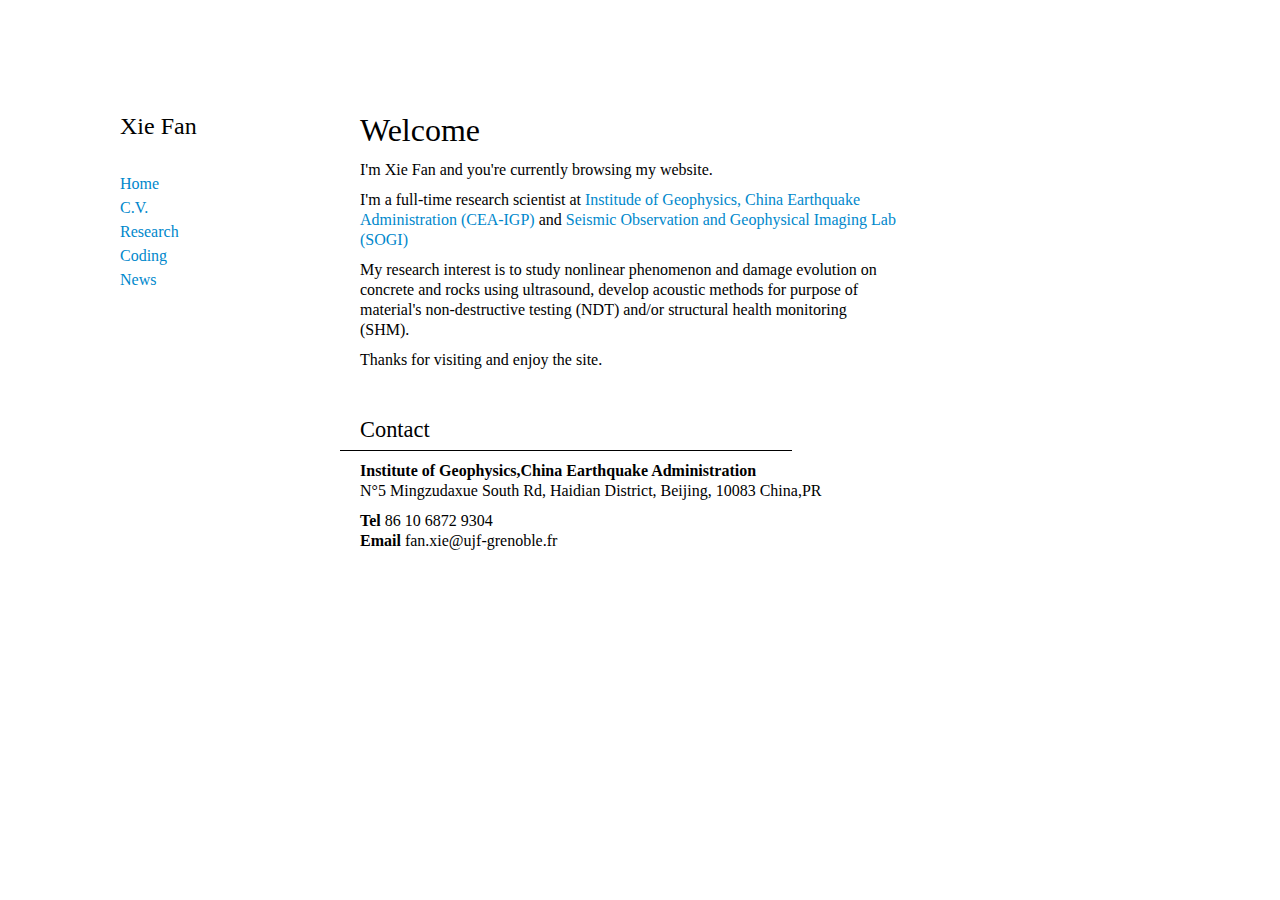
<file: index.html>
<html lang="en"><head><meta http-equiv="Content-Type" content="text/html; charset=UTF-8">
<title>Xie Fan-謝凡-Home</title>
<meta name="viewport" content="width=device-width, initial-scale=1.0">
<link href="bootstrap.css" rel="stylesheet">
<link rel="stylesheet" href="style.css" type="text/css">
</head>
<body>
<div class="header">
<p>header</p>

<hr class="header">
</div>
<div class="container-fluid">
<div class="offset1 span2 sidebar">
<p class="first sidebar-title">Xie Fan</p>
<ul class="last simple">
<li><p class="first"><a class="reference external" href="">Home</a></p>
</li>
<li><p class="first"><a class="reference external" href="cv.html">C.V.</a></p>
</li>
<li><p class="first"><a class="reference external" href="">Research</a></p>
</li>
<li><p class="first"><a class="reference external" href="">Coding</a></p>
</li>
<li><p class="first"><a class="reference external" href="2013-12-21-review.html">News</a></p>
</li>
</ul>
</div>
<div class="offset1 span7">
<div class="section" id="welcome">
<h1>Welcome</h1>
<p>I'm Xie Fan and you're currently browsing my website.</p>
<p> I'm a full-time research scientist at <a class="reference external" href="http://www.cea-igp.ac.cn/">Institude of Geophysics, China Earthquake Administration (CEA-IGP)</a> and <a class="reference external" href="http://sogi.cea-igp.ac.cn">Seismic Observation and Geophysical Imaging Lab (SOGI)</a> </p>
<p>My research interest is to study nonlinear phenomenon and damage evolution on concrete and rocks using ultrasound, develop acoustic methods for purpose of material's non-destructive testing (NDT) and/or structural health monitoring (SHM). </p>
<p>Thanks for visiting and enjoy the site.</p>

<div class="line-block">
<div class="line"><br></div>
</div>
<div class="section" id="contact">
<h2>Contact</h2>
<div class="line-block">
<div class="line"><strong>Institute of Geophysics,China Earthquake Administration</strong></div>
<div class="line">N°5 Mingzudaxue South Rd, Haidian District, Beijing, 10083 China,PR</div>
<p> </p>
<div class="line"><strong>Tel</strong> 86 10 6872 9304</div>
<div class="line"><strong>Email</strong> fan.xie@ujf-grenoble.fr</div>
</div>
</div>
</div>
</div>
</div>
<div class="footer">
<hr class="footer">
<p>footer</p>

</div>


</body></html>
</file>
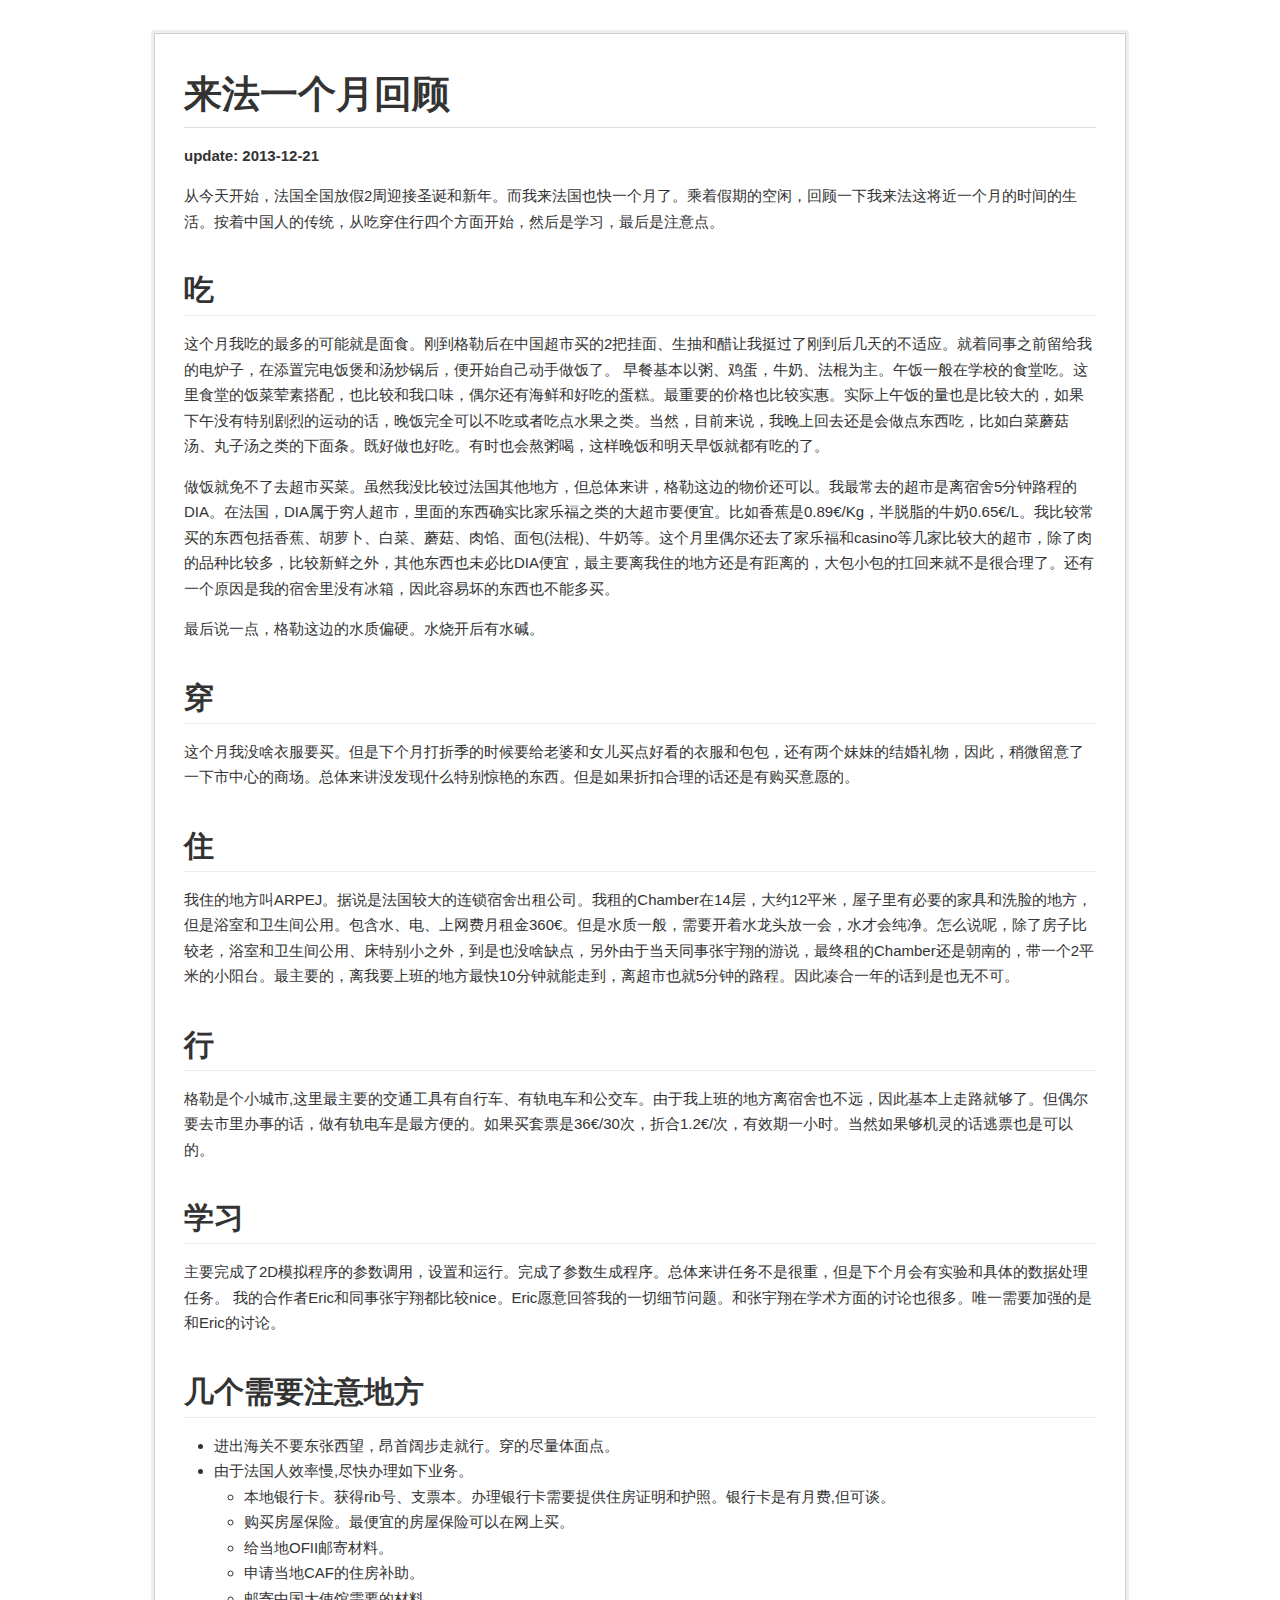
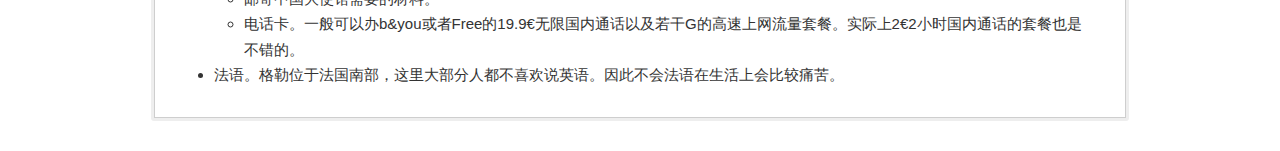
<file: 2013-12-21-review.html>
<!DOCTYPE html><html><head><meta charset="utf-8"><style>body
{
  font-size:15px;
  line-height:1.7;
  overflow-x:hidden;
  
    background-color: white;
    border-radius: 3px;
    border: 3px solid #EEE;
    box-shadow: inset 0 0 0 1px #CECECE;
    font-family: Helvetica, arial, freesans, clean, sans-serif;
    width: 912px;
    padding: 30px;
    margin: 2em auto;
    
    color:#333333;
}


.body-classic{
  color:#444;
  font-family:Georgia, Palatino, 'Palatino Linotype', Times, 'Times New Roman', "Hiragino Sans GB", "STXihei", "微软雅黑", serif;
  font-size:16px;
  line-height:1.5em;
  background:#fefefe;
  width: 45em;
  margin: 10px auto;
  padding: 1em;
  outline: 1300px solid #FAFAFA;
}

body>:first-child
{
  margin-top:0!important;
}

body>:last-child
{
  margin-bottom:0!important;
}

blockquote,dl,ol,p,pre,table,ul {
  border: 0;
  margin: 15px 0;
  padding: 0;
}

body a.absent
{
  color:#c00;
}

body a.anchor
{
  display:block;
  padding-left:30px;
  margin-left:-30px;
  cursor:pointer;
  position:absolute;
  top:0;
  left:0;
  bottom:0
}

/*h4,h5,h6{ font-weight: bold; }*/

.octicon{
  font:normal normal 16px sans-serif;
  width: 1em;
  height: 1em;
  line-height:1;
  display:inline-block;
  text-decoration:none;
  -webkit-font-smoothing:antialiased
}

.octicon-link {
  background: url("data:image/svg+xml;utf8,<?xml version='1.0' standalone='no'?> <!DOCTYPE svg PUBLIC '-//W3C//DTD SVG 1.1//EN' 'http://www.w3.org/Graphics/SVG/1.1/DTD/svg11.dtd'> <svg xmlns='http://www.w3.org/2000/svg' viewBox='0 0 1024 832'> <metadata>Copyright (C) 2013 by GitHub</metadata> <!-- scale(0.01565557729941) --> <path transform='' d='M768 64h-192s-254 0-256 256c0 22 3 43 8 64h137c-11-19-18-41-18-64 0-128 128-128 128-128h192s128 0 128 128-128 128-128 128 0 64-64 128h64s256 0 256-256-256-256-256-256z m-72 192h-137c11 19 18 41 18 64 0 128-128 128-128 128h-192s-128 0-128-128 128-128 128-128-4-65 66-128h-66s-256 0-256 256 256 256 256 256h192s256 0 256-256c0-22-4-44-8-64z'/> </svg>"); 
  background-size: contain; 
  background-repeat: no-repeat;
  background-position: bottom;
}

.octicon-link:before{
  content:'\a0';
}

body h1,body h2,body h3,body h4,body h5,body h6{
  margin:1em 0 15px;
  padding:0;
  font-weight:bold;
  line-height:1.7;
  cursor:text;
  position:relative
}

body h1 .octicon-link,body h2 .octicon-link,body h3 .octicon-link,body h4 .octicon-link,body h5 .octicon-link,body h6 .octicon-link{
  display:none;
  color:#000
}

body h1:hover a.anchor,body h2:hover a.anchor,body h3:hover a.anchor,body h4:hover a.anchor,body h5:hover a.anchor,body h6:hover a.anchor{
  text-decoration:none;
  line-height:1;
  padding-left:0;
  margin-left:-22px;
  top:15%
}

body h1:hover a.anchor .octicon-link,body h2:hover a.anchor .octicon-link,body h3:hover a.anchor .octicon-link,body h4:hover a.anchor .octicon-link,body h5:hover a.anchor .octicon-link,body h6:hover a.anchor .octicon-link{
  display:inline-block
}

body h1 tt,body h1 code,body h2 tt,body h2 code,body h3 tt,body h3 code,body h4 tt,body h4 code,body h5 tt,body h5 code,body h6 tt,body h6 code{
  font-size:inherit
}

body h1{
  font-size:2.5em;
  border-bottom:1px solid #ddd
}

body h2{
  font-size:2em;
  border-bottom:1px solid #eee
}

body h3{
  font-size:1.5em
}

body h4{
  font-size:1.2em
}

body h5{
  font-size:1em
}

body h6{
  color:#777;
  font-size:1em
}

body p,body blockquote,body ul,body ol,body dl,body table,body pre{
  margin:15px 0
}

body h1 tt,body h1 code,body h2 tt,body h2 code,body h3 tt,body h3 code,body h4 tt,body h4 code,body h5 tt,body h5 code,body h6 tt,body h6 code
{
  font-size:inherit;
}


body hr
{
  background-image: url([data-uri]);
  background-repeat: repeat-x;
  /*background:transparent url(http://overblown.net/files/markdown/dirty-shade.png) repeat-x 0 0;*/
  background-color: transparent;
  background-position: 0;
  border:0 none;
  color:#ccc;
  height:4px;
  margin:15px 0;
  padding:0;
}

body li p.first
{
  display:inline-block;
}

body ul,body ol
{
  padding-left:30px;
}

body ul.no-list,body ol.no-list
{
  list-style-type:none;
  padding:0;
}

body ul ul,body ul ol,body ol ol,body ol ul
{
  margin-bottom:0;
  margin-top:0;
}

body dl
{
  padding:0;
}

body dl dt
{
  font-size:14px;
  font-style:italic;
  font-weight:700;
  margin-top:15px;
  padding:0;
}

body dl dd
{
  margin-bottom:15px;
  padding:0 15px;
}

body blockquote
{
  border-left:4px solid #DDD;
  color:#777;
  padding:0 15px;
}

body blockquote>:first-child
{
  margin-top:0;
}

body blockquote>:last-child
{
  margin-bottom:0;
}

body table
{
  display:block;
  overflow:auto;
  width:100%;
}

body table th
{
  font-weight:700;
}

body table th,body table td
{
  border:1px solid #ddd;
  padding:6px 13px;
}

body table tr
{
  background-color:#fff;
  border-top:1px solid #ccc;
}

body table tr:nth-child(2n)
{
  background-color:#f8f8f8;
}

body img
{
  -moz-box-sizing:border-box;
  box-sizing:border-box;
  max-width:100%;
}

body span.frame
{
  display:block;
  overflow:hidden;
}

body span.frame>span
{
  border:1px solid #ddd;
  display:block;
  float:left;
  margin:13px 0 0;
  overflow:hidden;
  padding:7px;
  width:auto;
}

body span.frame span img
{
  display:block;
  float:left;
}

body span.frame span span
{
  clear:both;
  color:#333;
  display:block;
  padding:5px 0 0;
}

body span.align-center
{
  clear:both;
  display:block;
  overflow:hidden;
}

body span.align-center>span
{
  display:block;
  margin:13px auto 0;
  overflow:hidden;
  text-align:center;
}

body span.align-center span img
{
  margin:0 auto;
  text-align:center;
}

body span.align-right
{
  clear:both;
  display:block;
  overflow:hidden;
}

body span.align-right>span
{
  display:block;
  margin:13px 0 0;
  overflow:hidden;
  text-align:right;
}

body span.align-right span img
{
  margin:0;
  text-align:right;
}

body span.float-left
{
  display:block;
  float:left;
  margin-right:13px;
  overflow:hidden;
}

body span.float-left span
{
  margin:13px 0 0;
}

body span.float-right
{
  display:block;
  float:right;
  margin-left:13px;
  overflow:hidden;
}

body span.float-right>span
{
  display:block;
  margin:13px auto 0;
  overflow:hidden;
  text-align:right;
}

body code,body tt
{
  background-color:#f8f8f8;
  border:1px solid #ddd;
  border-radius:3px;
  margin:0 2px;
  padding:0 5px;
}

body code
{
  white-space:nowrap;
}


code,pre{
  font-family:Consolas, "Liberation Mono", Courier, monospace;
  font-size:12px
}

body pre>code
{
  background:transparent;
  border:none;
  margin:0;
  padding:0;
  white-space:pre;
}

body .highlight pre,body pre
{
  background-color:#f8f8f8;
  border:1px solid #ddd;
  font-size:13px;
  line-height:19px;
  overflow:auto;
  padding:6px 10px;
  border-radius:3px
}

body pre code,body pre tt
{
  background-color:transparent;
  border:none;
  margin:0;
  padding:0;
}

body .task-list{
  list-style-type:none;
  padding-left:10px
}

.task-list-item{
  padding-left:20px
}

.task-list-item label{
  font-weight:normal
}

.task-list-item.enabled label{
  cursor:pointer
}

.task-list-item+.task-list-item{
  margin-top:5px
}

.task-list-item-checkbox{
  float:left;
  margin-left:-20px;
  margin-top:7px
}


.highlight{
  background:#ffffff
}

.highlight .c{
  color:#999988;
  font-style:italic
}

.highlight .err{
  color:#a61717;
  background-color:#e3d2d2
}

.highlight .k{
  font-weight:bold
}

.highlight .o{
  font-weight:bold
}

.highlight .cm{
  color:#999988;
  font-style:italic
}

.highlight .cp{
  color:#999999;
  font-weight:bold
}

.highlight .c1{
  color:#999988;
  font-style:italic
}

.highlight .cs{
  color:#999999;
  font-weight:bold;
  font-style:italic
}

.highlight .gd{
  color:#000000;
  background-color:#ffdddd
}

.highlight .gd .x{
  color:#000000;
  background-color:#ffaaaa
}

.highlight .ge{
  font-style:italic
}

.highlight .gr{
  color:#aa0000
}

.highlight .gh{
  color:#999999
}

.highlight .gi{
  color:#000000;
  background-color:#ddffdd
}

.highlight .gi .x{
  color:#000000;
  background-color:#aaffaa
}

.highlight .go{
  color:#888888
}

.highlight .gp{
  color:#555555
}

.highlight .gs{
  font-weight:bold
}

.highlight .gu{
  color:#800080;
  font-weight:bold
}

.highlight .gt{
  color:#aa0000
}

.highlight .kc{
  font-weight:bold
}

.highlight .kd{
  font-weight:bold
}

.highlight .kn{
  font-weight:bold
}

.highlight .kp{
  font-weight:bold
}

.highlight .kr{
  font-weight:bold
}

.highlight .kt{
  color:#445588;
  font-weight:bold
}

.highlight .m{
  color:#009999
}

.highlight .s{
  color:#d14
}

.highlight .n{
  color:#333333
}

.highlight .na{
  color:#008080
}

.highlight .nb{
  color:#0086B3
}

.highlight .nc{
  color:#445588;
  font-weight:bold
}

.highlight .no{
  color:#008080
}

.highlight .ni{
  color:#800080
}

.highlight .ne{
  color:#990000;
  font-weight:bold
}

.highlight .nf{
  color:#990000;
  font-weight:bold
}

.highlight .nn{
  color:#555555
}

.highlight .nt{
  color:#000080
}

.highlight .nv{
  color:#008080
}

.highlight .ow{
  font-weight:bold
}

.highlight .w{
  color:#bbbbbb
}

.highlight .mf{
  color:#009999
}

.highlight .mh{
  color:#009999
}

.highlight .mi{
  color:#009999
}

.highlight .mo{
  color:#009999
}

.highlight .sb{
  color:#d14
}

.highlight .sc{
  color:#d14
}

.highlight .sd{
  color:#d14
}

.highlight .s2{
  color:#d14
}

.highlight .se{
  color:#d14
}

.highlight .sh{
  color:#d14
}

.highlight .si{
  color:#d14
}

.highlight .sx{
  color:#d14
}

.highlight .sr{
  color:#009926
}

.highlight .s1{
  color:#d14
}

.highlight .ss{
  color:#990073
}

.highlight .bp{
  color:#999999
}

.highlight .vc{
  color:#008080
}

.highlight .vg{
  color:#008080
}

.highlight .vi{
  color:#008080
}

.highlight .il{
  color:#009999
}

.highlight .gc{
  color:#999;
  background-color:#EAF2F5
}

.type-csharp .highlight .k{
  color:#0000FF
}

.type-csharp .highlight .kt{
  color:#0000FF
}

.type-csharp .highlight .nf{
  color:#000000;
  font-weight:normal
}

.type-csharp .highlight .nc{
  color:#2B91AF
}

.type-csharp .highlight .nn{
  color:#000000
}

.type-csharp .highlight .s{
  color:#A31515
}

.type-csharp .highlight .sc{
  color:#A31515
}</style><script type="text/javascript" src="http://cdn.mathjax.org/mathjax/latest/MathJax.js?config=TeX-AMS-MML_HTMLorMML"></script>
<script>
MathJax.Hub.Config({
  config: ["MMLorHTML.js"],
  extensions: ["tex2jax.js"],
  jax: ["input/TeX"],
  tex2jax: {
    inlineMath: [ ['$','$'], ["\\(","\\)"] ],
    displayMath: [ ['$$','$$'], ["\\[","\\]"] ],
    processEscapes: false
  },
  TeX: {
    extensions: ["AMSmath.js", "AMSsymbols.js"],
    TagSide: "right",
    TagIndent: ".8em",
    MultLineWidth: "85%",
    equationNumbers: {
      autoNumber: "AMS",
    },
    unicode: {
      fonts: "STIXGeneral,'Arial Unicode MS'"
    }
  },
  showProcessingMessages: false
});
</script>
<title>2013-12-21-review</title></head><body><h1>
<a name="%E6%9D%A5%E6%B3%95%E4%B8%80%E4%B8%AA%E6%9C%88%E5%9B%9E%E9%A1%BE-" class="anchor" href="#%E6%9D%A5%E6%B3%95%E4%B8%80%E4%B8%AA%E6%9C%88%E5%9B%9E%E9%A1%BE-"><span class="octicon octicon-link"></span></a>来法一个月回顾 </h1>

<p><strong>update: 2013-12-21</strong></p>

<p>从今天开始，法国全国放假2周迎接圣诞和新年。而我来法国也快一个月了。乘着假期的空闲，回顾一下我来法这将近一个月的时间的生活。按着中国人的传统，从吃穿住行四个方面开始，然后是学习，最后是注意点。</p>

<h2>
<a name="%E5%90%83" class="anchor" href="#%E5%90%83"><span class="octicon octicon-link"></span></a>吃</h2>

<p>这个月我吃的最多的可能就是面食。刚到格勒后在中国超市买的2把挂面、生抽和醋让我挺过了刚到后几天的不适应。就着同事之前留给我的电炉子，在添置完电饭煲和汤炒锅后，便开始自己动手做饭了。
早餐基本以粥、鸡蛋，牛奶、法棍为主。午饭一般在学校的食堂吃。这里食堂的饭菜荤素搭配，也比较和我口味，偶尔还有海鲜和好吃的蛋糕。最重要的价格也比较实惠。实际上午饭的量也是比较大的，如果下午没有特别剧烈的运动的话，晚饭完全可以不吃或者吃点水果之类。当然，目前来说，我晚上回去还是会做点东西吃，比如白菜蘑菇汤、丸子汤之类的下面条。既好做也好吃。有时也会熬粥喝，这样晚饭和明天早饭就都有吃的了。</p>

<p>做饭就免不了去超市买菜。虽然我没比较过法国其他地方，但总体来讲，格勒这边的物价还可以。我最常去的超市是离宿舍5分钟路程的DIA。在法国，DIA属于穷人超市，里面的东西确实比家乐福之类的大超市要便宜。比如香蕉是0.89€/Kg，半脱脂的牛奶0.65€/L。我比较常买的东西包括香蕉、胡萝卜、白菜、蘑菇、肉馅、面包(法棍)、牛奶等。这个月里偶尔还去了家乐福和casino等几家比较大的超市，除了肉的品种比较多，比较新鲜之外，其他东西也未必比DIA便宜，最主要离我住的地方还是有距离的，大包小包的扛回来就不是很合理了。还有一个原因是我的宿舍里没有冰箱，因此容易坏的东西也不能多买。</p>

<p>最后说一点，格勒这边的水质偏硬。水烧开后有水碱。</p>

<h2>
<a name="%E7%A9%BF" class="anchor" href="#%E7%A9%BF"><span class="octicon octicon-link"></span></a>穿</h2>

<p>这个月我没啥衣服要买。但是下个月打折季的时候要给老婆和女儿买点好看的衣服和包包，还有两个妹妹的结婚礼物，因此，稍微留意了一下市中心的商场。总体来讲没发现什么特别惊艳的东西。但是如果折扣合理的话还是有购买意愿的。</p>

<h2>
<a name="%E4%BD%8F" class="anchor" href="#%E4%BD%8F"><span class="octicon octicon-link"></span></a>住</h2>

<p>我住的地方叫ARPEJ。据说是法国较大的连锁宿舍出租公司。我租的Chamber在14层，大约12平米，屋子里有必要的家具和洗脸的地方，但是浴室和卫生间公用。包含水、电、上网费月租金360€。但是水质一般，需要开着水龙头放一会，水才会纯净。怎么说呢，除了房子比较老，浴室和卫生间公用、床特别小之外，到是也没啥缺点，另外由于当天同事张宇翔的游说，最终租的Chamber还是朝南的，带一个2平米的小阳台。最主要的，离我要上班的地方最快10分钟就能走到，离超市也就5分钟的路程。因此凑合一年的话到是也无不可。</p>

<h2>
<a name="%E8%A1%8C" class="anchor" href="#%E8%A1%8C"><span class="octicon octicon-link"></span></a>行</h2>

<p>格勒是个小城市,这里最主要的交通工具有自行车、有轨电车和公交车。由于我上班的地方离宿舍也不远，因此基本上走路就够了。但偶尔要去市里办事的话，做有轨电车是最方便的。如果买套票是36€/30次，折合1.2€/次，有效期一小时。当然如果够机灵的话逃票也是可以的。</p>

<h2>
<a name="%E5%AD%A6%E4%B9%A0" class="anchor" href="#%E5%AD%A6%E4%B9%A0"><span class="octicon octicon-link"></span></a>学习</h2>

<p>主要完成了2D模拟程序的参数调用，设置和运行。完成了参数生成程序。总体来讲任务不是很重，但是下个月会有实验和具体的数据处理任务。
我的合作者Eric和同事张宇翔都比较nice。Eric愿意回答我的一切细节问题。和张宇翔在学术方面的讨论也很多。唯一需要加强的是和Eric的讨论。</p>

<h2>
<a name="%E5%87%A0%E4%B8%AA%E9%9C%80%E8%A6%81%E6%B3%A8%E6%84%8F%E5%9C%B0%E6%96%B9" class="anchor" href="#%E5%87%A0%E4%B8%AA%E9%9C%80%E8%A6%81%E6%B3%A8%E6%84%8F%E5%9C%B0%E6%96%B9"><span class="octicon octicon-link"></span></a>几个需要注意地方</h2>

<ul>
<li>进出海关不要东张西望，昂首阔步走就行。穿的尽量体面点。</li>
<li>由于法国人效率慢,尽快办理如下业务。

<ul>
<li>本地银行卡。获得rib号、支票本。办理银行卡需要提供住房证明和护照。银行卡是有月费,但可谈。</li>
<li>购买房屋保险。最便宜的房屋保险可以在网上买。</li>
<li>给当地OFII邮寄材料。</li>
<li>申请当地CAF的住房补助。</li>
<li>邮寄中国大使馆需要的材料。</li>
<li>电话卡。一般可以办b&amp;you或者Free的19.9€无限国内通话以及若干G的高速上网流量套餐。实际上2€2小时国内通话的套餐也是不错的。</li>
</ul>
</li>
<li>法语。格勒位于法国南部，这里大部分人都不喜欢说英语。因此不会法语在生活上会比较痛苦。</li>
</ul></body></html>
</file>
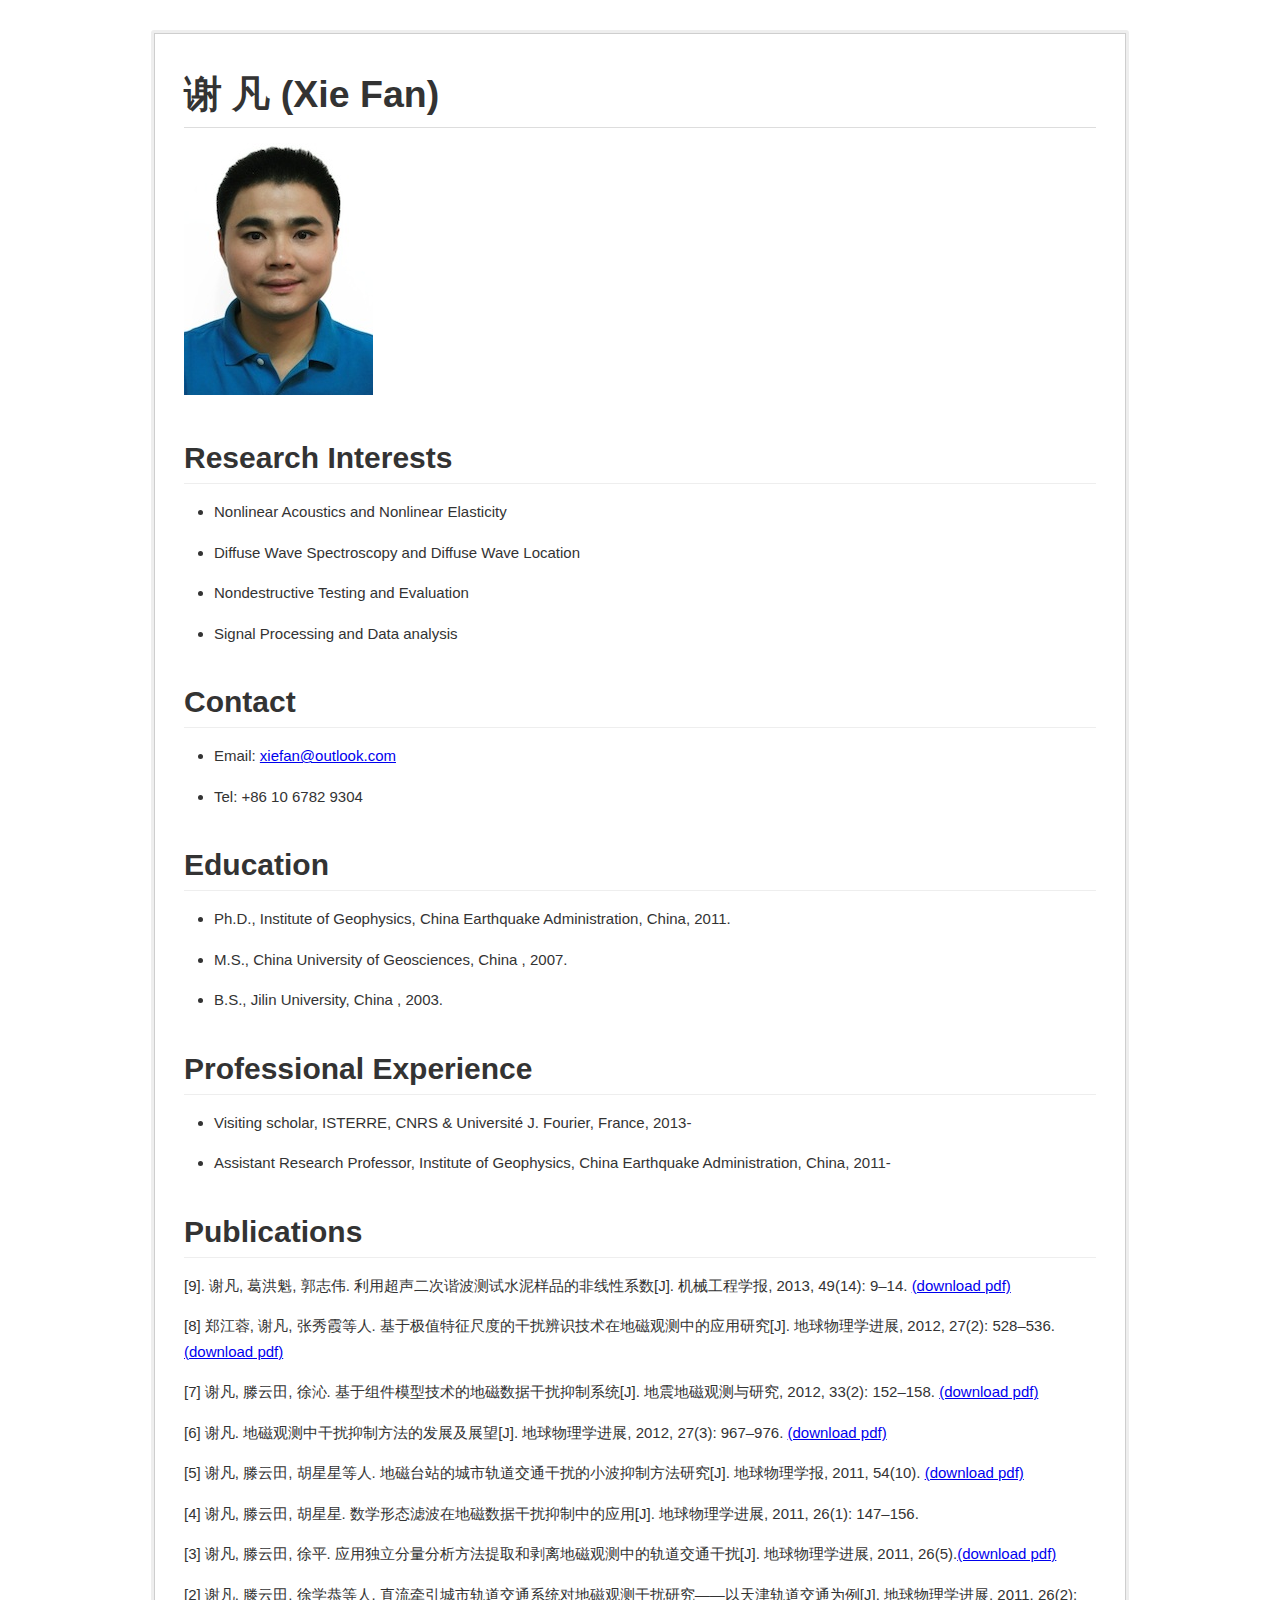
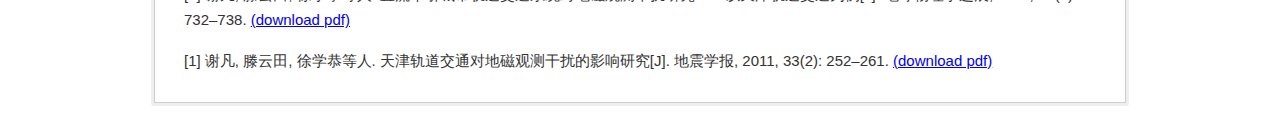
<file: cv.html>
<!DOCTYPE html><html><head><meta charset="utf-8"><style>body
{
  font-size:15px;
  line-height:1.7;
  overflow-x:hidden;
  
    background-color: white;
    border-radius: 3px;
    border: 3px solid #EEE;
    box-shadow: inset 0 0 0 1px #CECECE;
    font-family: Helvetica, arial, freesans, clean, sans-serif;
    width: 912px;
    padding: 30px;
    margin: 2em auto;
    
    color:#333333;
}


.body-classic{
  color:#444;
  font-family:Georgia, Palatino, 'Palatino Linotype', Times, 'Times New Roman', "Hiragino Sans GB", "STXihei", "微软雅黑", serif;
  font-size:16px;
  line-height:1.5em;
  background:#fefefe;
  width: 45em;
  margin: 10px auto;
  padding: 1em;
  outline: 1300px solid #FAFAFA;
}

body>:first-child
{
  margin-top:0!important;
}

body>:last-child
{
  margin-bottom:0!important;
}

blockquote,dl,ol,p,pre,table,ul {
  border: 0;
  margin: 15px 0;
  padding: 0;
}

body a.absent
{
  color:#c00;
}

body a.anchor
{
  display:block;
  padding-left:30px;
  margin-left:-30px;
  cursor:pointer;
  position:absolute;
  top:0;
  left:0;
  bottom:0
}

/*h4,h5,h6{ font-weight: bold; }*/

.octicon{
  font:normal normal 16px sans-serif;
  width: 1em;
  height: 1em;
  line-height:1;
  display:inline-block;
  text-decoration:none;
  -webkit-font-smoothing:antialiased
}

.octicon-link {
  background: url("data:image/svg+xml;utf8,<?xml version='1.0' standalone='no'?> <!DOCTYPE svg PUBLIC '-//W3C//DTD SVG 1.1//EN' 'http://www.w3.org/Graphics/SVG/1.1/DTD/svg11.dtd'> <svg xmlns='http://www.w3.org/2000/svg' viewBox='0 0 1024 832'> <metadata>Copyright (C) 2013 by GitHub</metadata> <!-- scale(0.01565557729941) --> <path transform='' d='M768 64h-192s-254 0-256 256c0 22 3 43 8 64h137c-11-19-18-41-18-64 0-128 128-128 128-128h192s128 0 128 128-128 128-128 128 0 64-64 128h64s256 0 256-256-256-256-256-256z m-72 192h-137c11 19 18 41 18 64 0 128-128 128-128 128h-192s-128 0-128-128 128-128 128-128-4-65 66-128h-66s-256 0-256 256 256 256 256 256h192s256 0 256-256c0-22-4-44-8-64z'/> </svg>"); 
  background-size: contain; 
  background-repeat: no-repeat;
  background-position: bottom;
}

.octicon-link:before{
  content:'\a0';
}

body h1,body h2,body h3,body h4,body h5,body h6{
  margin:1em 0 15px;
  padding:0;
  font-weight:bold;
  line-height:1.7;
  cursor:text;
  position:relative
}

body h1 .octicon-link,body h2 .octicon-link,body h3 .octicon-link,body h4 .octicon-link,body h5 .octicon-link,body h6 .octicon-link{
  display:none;
  color:#000
}

body h1:hover a.anchor,body h2:hover a.anchor,body h3:hover a.anchor,body h4:hover a.anchor,body h5:hover a.anchor,body h6:hover a.anchor{
  text-decoration:none;
  line-height:1;
  padding-left:0;
  margin-left:-22px;
  top:15%
}

body h1:hover a.anchor .octicon-link,body h2:hover a.anchor .octicon-link,body h3:hover a.anchor .octicon-link,body h4:hover a.anchor .octicon-link,body h5:hover a.anchor .octicon-link,body h6:hover a.anchor .octicon-link{
  display:inline-block
}

body h1 tt,body h1 code,body h2 tt,body h2 code,body h3 tt,body h3 code,body h4 tt,body h4 code,body h5 tt,body h5 code,body h6 tt,body h6 code{
  font-size:inherit
}

body h1{
  font-size:2.5em;
  border-bottom:1px solid #ddd
}

body h2{
  font-size:2em;
  border-bottom:1px solid #eee
}

body h3{
  font-size:1.5em
}

body h4{
  font-size:1.2em
}

body h5{
  font-size:1em
}

body h6{
  color:#777;
  font-size:1em
}

body p,body blockquote,body ul,body ol,body dl,body table,body pre{
  margin:15px 0
}

body h1 tt,body h1 code,body h2 tt,body h2 code,body h3 tt,body h3 code,body h4 tt,body h4 code,body h5 tt,body h5 code,body h6 tt,body h6 code
{
  font-size:inherit;
}


body hr
{
  background-image: url([data-uri]);
  background-repeat: repeat-x;
  /*background:transparent url(http://overblown.net/files/markdown/dirty-shade.png) repeat-x 0 0;*/
  background-color: transparent;
  background-position: 0;
  border:0 none;
  color:#ccc;
  height:4px;
  margin:15px 0;
  padding:0;
}

body li p.first
{
  display:inline-block;
}

body ul,body ol
{
  padding-left:30px;
}

body ul.no-list,body ol.no-list
{
  list-style-type:none;
  padding:0;
}

body ul ul,body ul ol,body ol ol,body ol ul
{
  margin-bottom:0;
  margin-top:0;
}

body dl
{
  padding:0;
}

body dl dt
{
  font-size:14px;
  font-style:italic;
  font-weight:700;
  margin-top:15px;
  padding:0;
}

body dl dd
{
  margin-bottom:15px;
  padding:0 15px;
}

body blockquote
{
  border-left:4px solid #DDD;
  color:#777;
  padding:0 15px;
}

body blockquote>:first-child
{
  margin-top:0;
}

body blockquote>:last-child
{
  margin-bottom:0;
}

body table
{
  display:block;
  overflow:auto;
  width:100%;
}

body table th
{
  font-weight:700;
}

body table th,body table td
{
  border:1px solid #ddd;
  padding:6px 13px;
}

body table tr
{
  background-color:#fff;
  border-top:1px solid #ccc;
}

body table tr:nth-child(2n)
{
  background-color:#f8f8f8;
}

body img
{
  -moz-box-sizing:border-box;
  box-sizing:border-box;
  max-width:100%;
}

body span.frame
{
  display:block;
  overflow:hidden;
}

body span.frame>span
{
  border:1px solid #ddd;
  display:block;
  float:left;
  margin:13px 0 0;
  overflow:hidden;
  padding:7px;
  width:auto;
}

body span.frame span img
{
  display:block;
  float:left;
}

body span.frame span span
{
  clear:both;
  color:#333;
  display:block;
  padding:5px 0 0;
}

body span.align-center
{
  clear:both;
  display:block;
  overflow:hidden;
}

body span.align-center>span
{
  display:block;
  margin:13px auto 0;
  overflow:hidden;
  text-align:center;
}

body span.align-center span img
{
  margin:0 auto;
  text-align:center;
}

body span.align-right
{
  clear:both;
  display:block;
  overflow:hidden;
}

body span.align-right>span
{
  display:block;
  margin:13px 0 0;
  overflow:hidden;
  text-align:right;
}

body span.align-right span img
{
  margin:0;
  text-align:right;
}

body span.float-left
{
  display:block;
  float:left;
  margin-right:13px;
  overflow:hidden;
}

body span.float-left span
{
  margin:13px 0 0;
}

body span.float-right
{
  display:block;
  float:right;
  margin-left:13px;
  overflow:hidden;
}

body span.float-right>span
{
  display:block;
  margin:13px auto 0;
  overflow:hidden;
  text-align:right;
}

body code,body tt
{
  background-color:#f8f8f8;
  border:1px solid #ddd;
  border-radius:3px;
  margin:0 2px;
  padding:0 5px;
}

body code
{
  white-space:nowrap;
}


code,pre{
  font-family:Consolas, "Liberation Mono", Courier, monospace;
  font-size:12px
}

body pre>code
{
  background:transparent;
  border:none;
  margin:0;
  padding:0;
  white-space:pre;
}

body .highlight pre,body pre
{
  background-color:#f8f8f8;
  border:1px solid #ddd;
  font-size:13px;
  line-height:19px;
  overflow:auto;
  padding:6px 10px;
  border-radius:3px
}

body pre code,body pre tt
{
  background-color:transparent;
  border:none;
  margin:0;
  padding:0;
}

body .task-list{
  list-style-type:none;
  padding-left:10px
}

.task-list-item{
  padding-left:20px
}

.task-list-item label{
  font-weight:normal
}

.task-list-item.enabled label{
  cursor:pointer
}

.task-list-item+.task-list-item{
  margin-top:5px
}

.task-list-item-checkbox{
  float:left;
  margin-left:-20px;
  margin-top:7px
}


.highlight{
  background:#ffffff
}

.highlight .c{
  color:#999988;
  font-style:italic
}

.highlight .err{
  color:#a61717;
  background-color:#e3d2d2
}

.highlight .k{
  font-weight:bold
}

.highlight .o{
  font-weight:bold
}

.highlight .cm{
  color:#999988;
  font-style:italic
}

.highlight .cp{
  color:#999999;
  font-weight:bold
}

.highlight .c1{
  color:#999988;
  font-style:italic
}

.highlight .cs{
  color:#999999;
  font-weight:bold;
  font-style:italic
}

.highlight .gd{
  color:#000000;
  background-color:#ffdddd
}

.highlight .gd .x{
  color:#000000;
  background-color:#ffaaaa
}

.highlight .ge{
  font-style:italic
}

.highlight .gr{
  color:#aa0000
}

.highlight .gh{
  color:#999999
}

.highlight .gi{
  color:#000000;
  background-color:#ddffdd
}

.highlight .gi .x{
  color:#000000;
  background-color:#aaffaa
}

.highlight .go{
  color:#888888
}

.highlight .gp{
  color:#555555
}

.highlight .gs{
  font-weight:bold
}

.highlight .gu{
  color:#800080;
  font-weight:bold
}

.highlight .gt{
  color:#aa0000
}

.highlight .kc{
  font-weight:bold
}

.highlight .kd{
  font-weight:bold
}

.highlight .kn{
  font-weight:bold
}

.highlight .kp{
  font-weight:bold
}

.highlight .kr{
  font-weight:bold
}

.highlight .kt{
  color:#445588;
  font-weight:bold
}

.highlight .m{
  color:#009999
}

.highlight .s{
  color:#d14
}

.highlight .n{
  color:#333333
}

.highlight .na{
  color:#008080
}

.highlight .nb{
  color:#0086B3
}

.highlight .nc{
  color:#445588;
  font-weight:bold
}

.highlight .no{
  color:#008080
}

.highlight .ni{
  color:#800080
}

.highlight .ne{
  color:#990000;
  font-weight:bold
}

.highlight .nf{
  color:#990000;
  font-weight:bold
}

.highlight .nn{
  color:#555555
}

.highlight .nt{
  color:#000080
}

.highlight .nv{
  color:#008080
}

.highlight .ow{
  font-weight:bold
}

.highlight .w{
  color:#bbbbbb
}

.highlight .mf{
  color:#009999
}

.highlight .mh{
  color:#009999
}

.highlight .mi{
  color:#009999
}

.highlight .mo{
  color:#009999
}

.highlight .sb{
  color:#d14
}

.highlight .sc{
  color:#d14
}

.highlight .sd{
  color:#d14
}

.highlight .s2{
  color:#d14
}

.highlight .se{
  color:#d14
}

.highlight .sh{
  color:#d14
}

.highlight .si{
  color:#d14
}

.highlight .sx{
  color:#d14
}

.highlight .sr{
  color:#009926
}

.highlight .s1{
  color:#d14
}

.highlight .ss{
  color:#990073
}

.highlight .bp{
  color:#999999
}

.highlight .vc{
  color:#008080
}

.highlight .vg{
  color:#008080
}

.highlight .vi{
  color:#008080
}

.highlight .il{
  color:#009999
}

.highlight .gc{
  color:#999;
  background-color:#EAF2F5
}

.type-csharp .highlight .k{
  color:#0000FF
}

.type-csharp .highlight .kt{
  color:#0000FF
}

.type-csharp .highlight .nf{
  color:#000000;
  font-weight:normal
}

.type-csharp .highlight .nc{
  color:#2B91AF
}

.type-csharp .highlight .nn{
  color:#000000
}

.type-csharp .highlight .s{
  color:#A31515
}

.type-csharp .highlight .sc{
  color:#A31515
}</style><script type="text/javascript" src="http://cdn.mathjax.org/mathjax/latest/MathJax.js?config=TeX-AMS-MML_HTMLorMML"></script>
<script>
MathJax.Hub.Config({
  config: ["MMLorHTML.js"],
  extensions: ["tex2jax.js"],
  jax: ["input/TeX"],
  tex2jax: {
    inlineMath: [ ['$','$'], ["\\(","\\)"] ],
    displayMath: [ ['$$','$$'], ["\\[","\\]"] ],
    processEscapes: false
  },
  TeX: {
    extensions: ["AMSmath.js", "AMSsymbols.js"],
    TagSide: "right",
    TagIndent: ".8em",
    MultLineWidth: "85%",
    equationNumbers: {
      autoNumber: "AMS",
    },
    unicode: {
      fonts: "STIXGeneral,'Arial Unicode MS'"
    }
  },
  showProcessingMessages: false
});
</script>
<title>C.V.-Xie Fan</title></head><body><h1>
<a name="%E8%B0%A2-%E5%87%A1-xie-fan" class="anchor" href="#%E8%B0%A2-%E5%87%A1-xie-fan"><span class="octicon octicon-link"></span></a>谢 凡 (Xie Fan)</h1>

<p><a href="image/xiefan.png" target="_blank"><img src="image/xiefan.png" alt="xiefan" style="max-width:100%;"></a></p>

<h2>
<a name="research-interests" class="anchor" href="#research-interests"><span class="octicon octicon-link"></span></a>Research Interests</h2>

<ul>
<li><p>Nonlinear Acoustics and Nonlinear Elasticity</p></li>
<li><p>Diffuse Wave Spectroscopy and Diffuse Wave Location</p></li>
<li><p>Nondestructive Testing and Evaluation</p></li>
<li><p>Signal Processing and Data analysis</p></li>
</ul><h2>
<a name="contact" class="anchor" href="#contact"><span class="octicon octicon-link"></span></a>Contact</h2>

<ul>
<li><p>Email: <a href="mailto:xiefan@outlook.com">xiefan@outlook.com</a></p></li>
<li><p>Tel: +86 10 6782 9304</p></li>
</ul><h2>
<a name="education" class="anchor" href="#education"><span class="octicon octicon-link"></span></a>Education</h2>

<ul>
<li><p>Ph.D., Institute of Geophysics, China Earthquake Administration, China, 2011.</p></li>
<li><p>M.S., China University of Geosciences, China , 2007.</p></li>
<li><p>B.S., Jilin University, China , 2003.</p></li>
</ul><h2>
<a name="professional-experience" class="anchor" href="#professional-experience"><span class="octicon octicon-link"></span></a>Professional Experience</h2>

<ul>
<li><p>Visiting scholar, ISTERRE, CNRS &amp; Université J. Fourier, France, 2013-</p></li>
<li><p>Assistant Research Professor, Institute of Geophysics, China Earthquake Administration, China, 2011-</p></li>
</ul><h2>
<a name="publications" class="anchor" href="#publications"><span class="octicon octicon-link"></span></a>Publications</h2>

<p>[9]. 谢凡, 葛洪魁, 郭志伟. 利用超声二次谐波测试水泥样品的非线性系数[J]. 机械工程学报, 2013, 49(14): 9–14. <a href="http:///">(download pdf)</a></p>

<p>[8] 郑江蓉, 谢凡, 张秀霞等人. 基于极值特征尺度的干扰辨识技术在地磁观测中的应用研究[J]. 地球物理学进展, 2012, 27(2): 528–536.<a href="http:///">(download pdf)</a></p>

<p>[7] 谢凡, 滕云田, 徐沁. 基于组件模型技术的地磁数据干扰抑制系统[J]. 地震地磁观测与研究, 2012, 33(2): 152–158. <a href="http:///">(download pdf)</a></p>

<p>[6] 谢凡. 地磁观测中干扰抑制方法的发展及展望[J]. 地球物理学进展, 2012, 27(3): 967–976. <a href="http:///">(download pdf)</a></p>

<p>[5] 谢凡, 滕云田, 胡星星等人. 地磁台站的城市轨道交通干扰的小波抑制方法研究[J]. 地球物理学报, 2011, 54(10). <a href="http:///">(download pdf)</a></p>

<p>[4] 谢凡, 滕云田, 胡星星. 数学形态滤波在地磁数据干扰抑制中的应用[J]. 地球物理学进展, 2011, 26(1): 147–156.</p>

<p>[3] 谢凡, 滕云田, 徐平. 应用独立分量分析方法提取和剥离地磁观测中的轨道交通干扰[J]. 地球物理学进展, 2011, 26(5).<a href="http:///">(download pdf)</a></p>

<p>[2] 谢凡, 滕云田, 徐学恭等人. 直流牵引城市轨道交通系统对地磁观测干扰研究——以天津轨道交通为例[J]. 地球物理学进展, 2011, 26(2): 732–738. <a href="http:///">(download pdf)</a></p>

<p>[1] 谢凡, 滕云田, 徐学恭等人. 天津轨道交通对地磁观测干扰的影响研究[J]. 地震学报, 2011, 33(2): 252–261. <a href="http:///">(download pdf)</a></p></body></html>
</file>
<file: cvv.html>
<!DOCTYPE html>
<html>
<title>Hello Strapdown</title>

<xmp theme="united" style="display:none;">
# Markdown text goes in here

## Chapter 1

Lorem ipsum dolor sit amet, consectetur adipisicing elit, sed do eiusmod tempor incididunt ut labore
et dolore magna aliqua. 

## Chapter 2

Ut enim ad minim veniam, quis nostrud exercitation ullamco laboris nisi ut
aliquip ex ea commodo consequat. Duis aute irure dolor in reprehenderit in voluptate velit esse
cillum dolore eu fugiat nulla pariatur. Excepteur sint occaecat cupidatat non proident, sunt in
culpa qui officia deserunt mollit anim id est laborum.
</xmp>

<hr/>

  <div style="padding-top:15px; padding-bottom:10px;">
    made by xiefan
  </div>


<script src="http://strapdownjs.com/v/0.2/strapdown.js"></script>
</html>
</file>
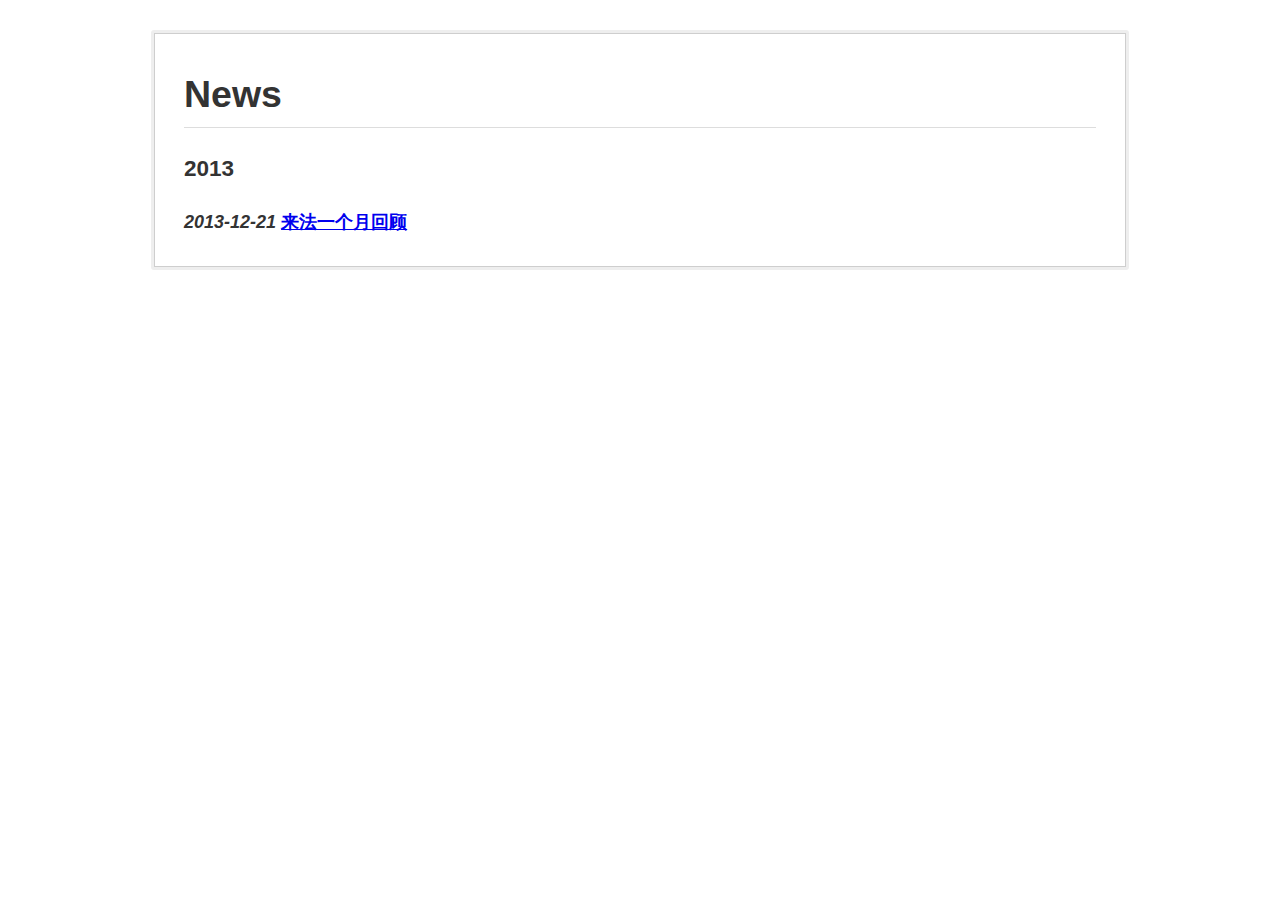
<file: News.html>
<!DOCTYPE html><html><head><meta charset="utf-8"><style>body
{
  font-size:15px;
  line-height:1.7;
  overflow-x:hidden;
  
    background-color: white;
    border-radius: 3px;
    border: 3px solid #EEE;
    box-shadow: inset 0 0 0 1px #CECECE;
    font-family: Helvetica, arial, freesans, clean, sans-serif;
    width: 912px;
    padding: 30px;
    margin: 2em auto;
    
    color:#333333;
}


.body-classic{
  color:#444;
  font-family:Georgia, Palatino, 'Palatino Linotype', Times, 'Times New Roman', "Hiragino Sans GB", "STXihei", "微软雅黑", serif;
  font-size:16px;
  line-height:1.5em;
  background:#fefefe;
  width: 45em;
  margin: 10px auto;
  padding: 1em;
  outline: 1300px solid #FAFAFA;
}

body>:first-child
{
  margin-top:0!important;
}

body>:last-child
{
  margin-bottom:0!important;
}

blockquote,dl,ol,p,pre,table,ul {
  border: 0;
  margin: 15px 0;
  padding: 0;
}

body a.absent
{
  color:#c00;
}

body a.anchor
{
  display:block;
  padding-left:30px;
  margin-left:-30px;
  cursor:pointer;
  position:absolute;
  top:0;
  left:0;
  bottom:0
}

/*h4,h5,h6{ font-weight: bold; }*/

.octicon{
  font:normal normal 16px sans-serif;
  width: 1em;
  height: 1em;
  line-height:1;
  display:inline-block;
  text-decoration:none;
  -webkit-font-smoothing:antialiased
}

.octicon-link {
  background: url("data:image/svg+xml;utf8,<?xml version='1.0' standalone='no'?> <!DOCTYPE svg PUBLIC '-//W3C//DTD SVG 1.1//EN' 'http://www.w3.org/Graphics/SVG/1.1/DTD/svg11.dtd'> <svg xmlns='http://www.w3.org/2000/svg' viewBox='0 0 1024 832'> <metadata>Copyright (C) 2013 by GitHub</metadata> <!-- scale(0.01565557729941) --> <path transform='' d='M768 64h-192s-254 0-256 256c0 22 3 43 8 64h137c-11-19-18-41-18-64 0-128 128-128 128-128h192s128 0 128 128-128 128-128 128 0 64-64 128h64s256 0 256-256-256-256-256-256z m-72 192h-137c11 19 18 41 18 64 0 128-128 128-128 128h-192s-128 0-128-128 128-128 128-128-4-65 66-128h-66s-256 0-256 256 256 256 256 256h192s256 0 256-256c0-22-4-44-8-64z'/> </svg>"); 
  background-size: contain; 
  background-repeat: no-repeat;
  background-position: bottom;
}

.octicon-link:before{
  content:'\a0';
}

body h1,body h2,body h3,body h4,body h5,body h6{
  margin:1em 0 15px;
  padding:0;
  font-weight:bold;
  line-height:1.7;
  cursor:text;
  position:relative
}

body h1 .octicon-link,body h2 .octicon-link,body h3 .octicon-link,body h4 .octicon-link,body h5 .octicon-link,body h6 .octicon-link{
  display:none;
  color:#000
}

body h1:hover a.anchor,body h2:hover a.anchor,body h3:hover a.anchor,body h4:hover a.anchor,body h5:hover a.anchor,body h6:hover a.anchor{
  text-decoration:none;
  line-height:1;
  padding-left:0;
  margin-left:-22px;
  top:15%
}

body h1:hover a.anchor .octicon-link,body h2:hover a.anchor .octicon-link,body h3:hover a.anchor .octicon-link,body h4:hover a.anchor .octicon-link,body h5:hover a.anchor .octicon-link,body h6:hover a.anchor .octicon-link{
  display:inline-block
}

body h1 tt,body h1 code,body h2 tt,body h2 code,body h3 tt,body h3 code,body h4 tt,body h4 code,body h5 tt,body h5 code,body h6 tt,body h6 code{
  font-size:inherit
}

body h1{
  font-size:2.5em;
  border-bottom:1px solid #ddd
}

body h2{
  font-size:2em;
  border-bottom:1px solid #eee
}

body h3{
  font-size:1.5em
}

body h4{
  font-size:1.2em
}

body h5{
  font-size:1em
}

body h6{
  color:#777;
  font-size:1em
}

body p,body blockquote,body ul,body ol,body dl,body table,body pre{
  margin:15px 0
}

body h1 tt,body h1 code,body h2 tt,body h2 code,body h3 tt,body h3 code,body h4 tt,body h4 code,body h5 tt,body h5 code,body h6 tt,body h6 code
{
  font-size:inherit;
}


body hr
{
  background-image: url([data-uri]);
  background-repeat: repeat-x;
  /*background:transparent url(http://overblown.net/files/markdown/dirty-shade.png) repeat-x 0 0;*/
  background-color: transparent;
  background-position: 0;
  border:0 none;
  color:#ccc;
  height:4px;
  margin:15px 0;
  padding:0;
}

body li p.first
{
  display:inline-block;
}

body ul,body ol
{
  padding-left:30px;
}

body ul.no-list,body ol.no-list
{
  list-style-type:none;
  padding:0;
}

body ul ul,body ul ol,body ol ol,body ol ul
{
  margin-bottom:0;
  margin-top:0;
}

body dl
{
  padding:0;
}

body dl dt
{
  font-size:14px;
  font-style:italic;
  font-weight:700;
  margin-top:15px;
  padding:0;
}

body dl dd
{
  margin-bottom:15px;
  padding:0 15px;
}

body blockquote
{
  border-left:4px solid #DDD;
  color:#777;
  padding:0 15px;
}

body blockquote>:first-child
{
  margin-top:0;
}

body blockquote>:last-child
{
  margin-bottom:0;
}

body table
{
  display:block;
  overflow:auto;
  width:100%;
}

body table th
{
  font-weight:700;
}

body table th,body table td
{
  border:1px solid #ddd;
  padding:6px 13px;
}

body table tr
{
  background-color:#fff;
  border-top:1px solid #ccc;
}

body table tr:nth-child(2n)
{
  background-color:#f8f8f8;
}

body img
{
  -moz-box-sizing:border-box;
  box-sizing:border-box;
  max-width:100%;
}

body span.frame
{
  display:block;
  overflow:hidden;
}

body span.frame>span
{
  border:1px solid #ddd;
  display:block;
  float:left;
  margin:13px 0 0;
  overflow:hidden;
  padding:7px;
  width:auto;
}

body span.frame span img
{
  display:block;
  float:left;
}

body span.frame span span
{
  clear:both;
  color:#333;
  display:block;
  padding:5px 0 0;
}

body span.align-center
{
  clear:both;
  display:block;
  overflow:hidden;
}

body span.align-center>span
{
  display:block;
  margin:13px auto 0;
  overflow:hidden;
  text-align:center;
}

body span.align-center span img
{
  margin:0 auto;
  text-align:center;
}

body span.align-right
{
  clear:both;
  display:block;
  overflow:hidden;
}

body span.align-right>span
{
  display:block;
  margin:13px 0 0;
  overflow:hidden;
  text-align:right;
}

body span.align-right span img
{
  margin:0;
  text-align:right;
}

body span.float-left
{
  display:block;
  float:left;
  margin-right:13px;
  overflow:hidden;
}

body span.float-left span
{
  margin:13px 0 0;
}

body span.float-right
{
  display:block;
  float:right;
  margin-left:13px;
  overflow:hidden;
}

body span.float-right>span
{
  display:block;
  margin:13px auto 0;
  overflow:hidden;
  text-align:right;
}

body code,body tt
{
  background-color:#f8f8f8;
  border:1px solid #ddd;
  border-radius:3px;
  margin:0 2px;
  padding:0 5px;
}

body code
{
  white-space:nowrap;
}


code,pre{
  font-family:Consolas, "Liberation Mono", Courier, monospace;
  font-size:12px
}

body pre>code
{
  background:transparent;
  border:none;
  margin:0;
  padding:0;
  white-space:pre;
}

body .highlight pre,body pre
{
  background-color:#f8f8f8;
  border:1px solid #ddd;
  font-size:13px;
  line-height:19px;
  overflow:auto;
  padding:6px 10px;
  border-radius:3px
}

body pre code,body pre tt
{
  background-color:transparent;
  border:none;
  margin:0;
  padding:0;
}

body .task-list{
  list-style-type:none;
  padding-left:10px
}

.task-list-item{
  padding-left:20px
}

.task-list-item label{
  font-weight:normal
}

.task-list-item.enabled label{
  cursor:pointer
}

.task-list-item+.task-list-item{
  margin-top:5px
}

.task-list-item-checkbox{
  float:left;
  margin-left:-20px;
  margin-top:7px
}


.highlight{
  background:#ffffff
}

.highlight .c{
  color:#999988;
  font-style:italic
}

.highlight .err{
  color:#a61717;
  background-color:#e3d2d2
}

.highlight .k{
  font-weight:bold
}

.highlight .o{
  font-weight:bold
}

.highlight .cm{
  color:#999988;
  font-style:italic
}

.highlight .cp{
  color:#999999;
  font-weight:bold
}

.highlight .c1{
  color:#999988;
  font-style:italic
}

.highlight .cs{
  color:#999999;
  font-weight:bold;
  font-style:italic
}

.highlight .gd{
  color:#000000;
  background-color:#ffdddd
}

.highlight .gd .x{
  color:#000000;
  background-color:#ffaaaa
}

.highlight .ge{
  font-style:italic
}

.highlight .gr{
  color:#aa0000
}

.highlight .gh{
  color:#999999
}

.highlight .gi{
  color:#000000;
  background-color:#ddffdd
}

.highlight .gi .x{
  color:#000000;
  background-color:#aaffaa
}

.highlight .go{
  color:#888888
}

.highlight .gp{
  color:#555555
}

.highlight .gs{
  font-weight:bold
}

.highlight .gu{
  color:#800080;
  font-weight:bold
}

.highlight .gt{
  color:#aa0000
}

.highlight .kc{
  font-weight:bold
}

.highlight .kd{
  font-weight:bold
}

.highlight .kn{
  font-weight:bold
}

.highlight .kp{
  font-weight:bold
}

.highlight .kr{
  font-weight:bold
}

.highlight .kt{
  color:#445588;
  font-weight:bold
}

.highlight .m{
  color:#009999
}

.highlight .s{
  color:#d14
}

.highlight .n{
  color:#333333
}

.highlight .na{
  color:#008080
}

.highlight .nb{
  color:#0086B3
}

.highlight .nc{
  color:#445588;
  font-weight:bold
}

.highlight .no{
  color:#008080
}

.highlight .ni{
  color:#800080
}

.highlight .ne{
  color:#990000;
  font-weight:bold
}

.highlight .nf{
  color:#990000;
  font-weight:bold
}

.highlight .nn{
  color:#555555
}

.highlight .nt{
  color:#000080
}

.highlight .nv{
  color:#008080
}

.highlight .ow{
  font-weight:bold
}

.highlight .w{
  color:#bbbbbb
}

.highlight .mf{
  color:#009999
}

.highlight .mh{
  color:#009999
}

.highlight .mi{
  color:#009999
}

.highlight .mo{
  color:#009999
}

.highlight .sb{
  color:#d14
}

.highlight .sc{
  color:#d14
}

.highlight .sd{
  color:#d14
}

.highlight .s2{
  color:#d14
}

.highlight .se{
  color:#d14
}

.highlight .sh{
  color:#d14
}

.highlight .si{
  color:#d14
}

.highlight .sx{
  color:#d14
}

.highlight .sr{
  color:#009926
}

.highlight .s1{
  color:#d14
}

.highlight .ss{
  color:#990073
}

.highlight .bp{
  color:#999999
}

.highlight .vc{
  color:#008080
}

.highlight .vg{
  color:#008080
}

.highlight .vi{
  color:#008080
}

.highlight .il{
  color:#009999
}

.highlight .gc{
  color:#999;
  background-color:#EAF2F5
}

.type-csharp .highlight .k{
  color:#0000FF
}

.type-csharp .highlight .kt{
  color:#0000FF
}

.type-csharp .highlight .nf{
  color:#000000;
  font-weight:normal
}

.type-csharp .highlight .nc{
  color:#2B91AF
}

.type-csharp .highlight .nn{
  color:#000000
}

.type-csharp .highlight .s{
  color:#A31515
}

.type-csharp .highlight .sc{
  color:#A31515
}</style><script type="text/javascript" src="http://cdn.mathjax.org/mathjax/latest/MathJax.js?config=TeX-AMS-MML_HTMLorMML"></script>
<script>
MathJax.Hub.Config({
  config: ["MMLorHTML.js"],
  extensions: ["tex2jax.js"],
  jax: ["input/TeX"],
  tex2jax: {
    inlineMath: [ ['$','$'], ["\\(","\\)"] ],
    displayMath: [ ['$$','$$'], ["\\[","\\]"] ],
    processEscapes: false
  },
  TeX: {
    extensions: ["AMSmath.js", "AMSsymbols.js"],
    TagSide: "right",
    TagIndent: ".8em",
    MultLineWidth: "85%",
    equationNumbers: {
      autoNumber: "AMS",
    },
    unicode: {
      fonts: "STIXGeneral,'Arial Unicode MS'"
    }
  },
  showProcessingMessages: false
});
</script>
<title>News</title></head><body><h1>
<a name="news" class="anchor" href="#news"><span class="octicon octicon-link"></span></a>News</h1>

<h3>
<a name="2013" class="anchor" href="#2013"><span class="octicon octicon-link"></span></a><strong>2013</strong>
</h3>

<h4>
<a name="2013-12-21---%E6%9D%A5%E6%B3%95%E4%B8%80%E4%B8%AA%E6%9C%88%E5%9B%9E%E9%A1%BE" class="anchor" href="#2013-12-21---%E6%9D%A5%E6%B3%95%E4%B8%80%E4%B8%AA%E6%9C%88%E5%9B%9E%E9%A1%BE"><span class="octicon octicon-link"></span></a><em>2013-12-21</em>   <a href="http:///">来法一个月回顾</a>
</h4></body></html>
</file>
<file: style.css>
/* ------------------------------------------------------------------------- *
 * Main                                                                      *
 * ------------------------------------------------------------------------- */
html, body
{
   font-family:Georgia, Palatino, 'Palatino Linotype', Times, 'Times New Roman', "Hiragino Sans GB", "STXihei", "微软雅黑", serif;
   font-size:16px;
 
    background-color: white;
    color: #000;
    margin: 0;
    padding: 0;


/*
    font-family: 'HelveticaNeue-Light',
                 'Helvetica Neue Light',
                 'Helvetica Neue',
                 'Helvetica',
                 'Arial',
                 'Lucida Grande';
*/
}

p {
/*    text-align: justify;*/
}


.sidebar .name {
    display: block;
    font-size: 125%;
    font-weight: 300;
}

.line {
    clear:both;
}

.img-artwork
{
    margin-left: -5%;
}

h1, h2, h3, h4, h5, h6 {
    font-weight: 300;
/*    clear: both;*/
}

h1 { font-size: 200%; }
h2 { font-size: 140%; }
h3 { font-size: 120%; }
h4,h5,h6 { font-size: 100%; }


h2 {
    padding-left: +20px;
    margin-left:  -20px;
    border-bottom: 1px solid #000;
    width: 80%;
}

h3 {
    font-weight: 500;
    color: #333355;
}

h3:before {
   content: " ➔ ";
}



/*
h3 {
    color: #ffffff;
    background-color: #aaaabb;
    border-radius: 3px;
    padding: 6px;
    margin: 50px 0 10px 0;
    line-height:1em;
    display: inline-block;
    clear:both;
}
*/

.date {
/*    color: #99f;*/
    text-align: right;
    margin-right: 20%;
    font-weight: bold;
    display:block;
    margin-top: -.75em;
    margin-bottom: 1.5em;
}

ul p {
    text-align: left;
}

.img-right {
    float: right;
    margin-left: 8px;
}
.img-left {
    float: left;
    margin-right: 8px;
}

.img-round {
    border: 1px solid #9999aa;
    border-radius:         5px;
    -moz-border-radius:    5px;
    -khtml-border-radius:  5px;
    -webkit-border-radius: 5px;
    padding: 5px;
}



/* ------------------------------------------------------------------------- *
 * Sidebar                                                                   *
 * ------------------------------------------------------------------------- */

.sidebar {
    padding-top: 1em;
}

.sidebar-title {
    font-size: 150%;
    font-weight: 300;
}

.sidebar ul {
    padding: 0;
    margin: 0;
    list-style: none;
    padding-top: 2em;
    padding-bottom: 1em;
}

.sidebar p {
    padding: 0;
    margin: 0;
    padding-bottom: .1em;
}

.sidebar ul p {
    text-align: left;
    padding: 0;
    margin: 0;
    padding-top: .25em;
}

.sidebar ul ul {
    padding: 0;
    margin: 0;
    list-style: none;
    margin-top: .5em;
    margin-bottom: .5em;
    margin-left: 10px;
    padding-left: 10px;
    border-left: 3px solid #eeeeff;
}
.sidebar ul ul p {
    padding: 0;
    margin: 0;
    padding-top: .25em;
}

/* ------------------------------------------------------------------------- *
 * Roles                                                                     *
 * ------------------------------------------------------------------------- */
.contact {
    font-weight: bold;
}

/* ------------------------------------------------------------------------- *
 * Header                                                                    *
 * ------------------------------------------------------------------------- */
.header {
    margin-bottom: 5em;
    color: #fff;
}
.header hr {
    display: none;
}


/* ------------------------------------------------------------------------- *
 * Header                                                                    *
 * ------------------------------------------------------------------------- */
.footer {
    margin-top: 5em;
    color: #fff;
}

.footer hr {
    display: none;
}
</file>
